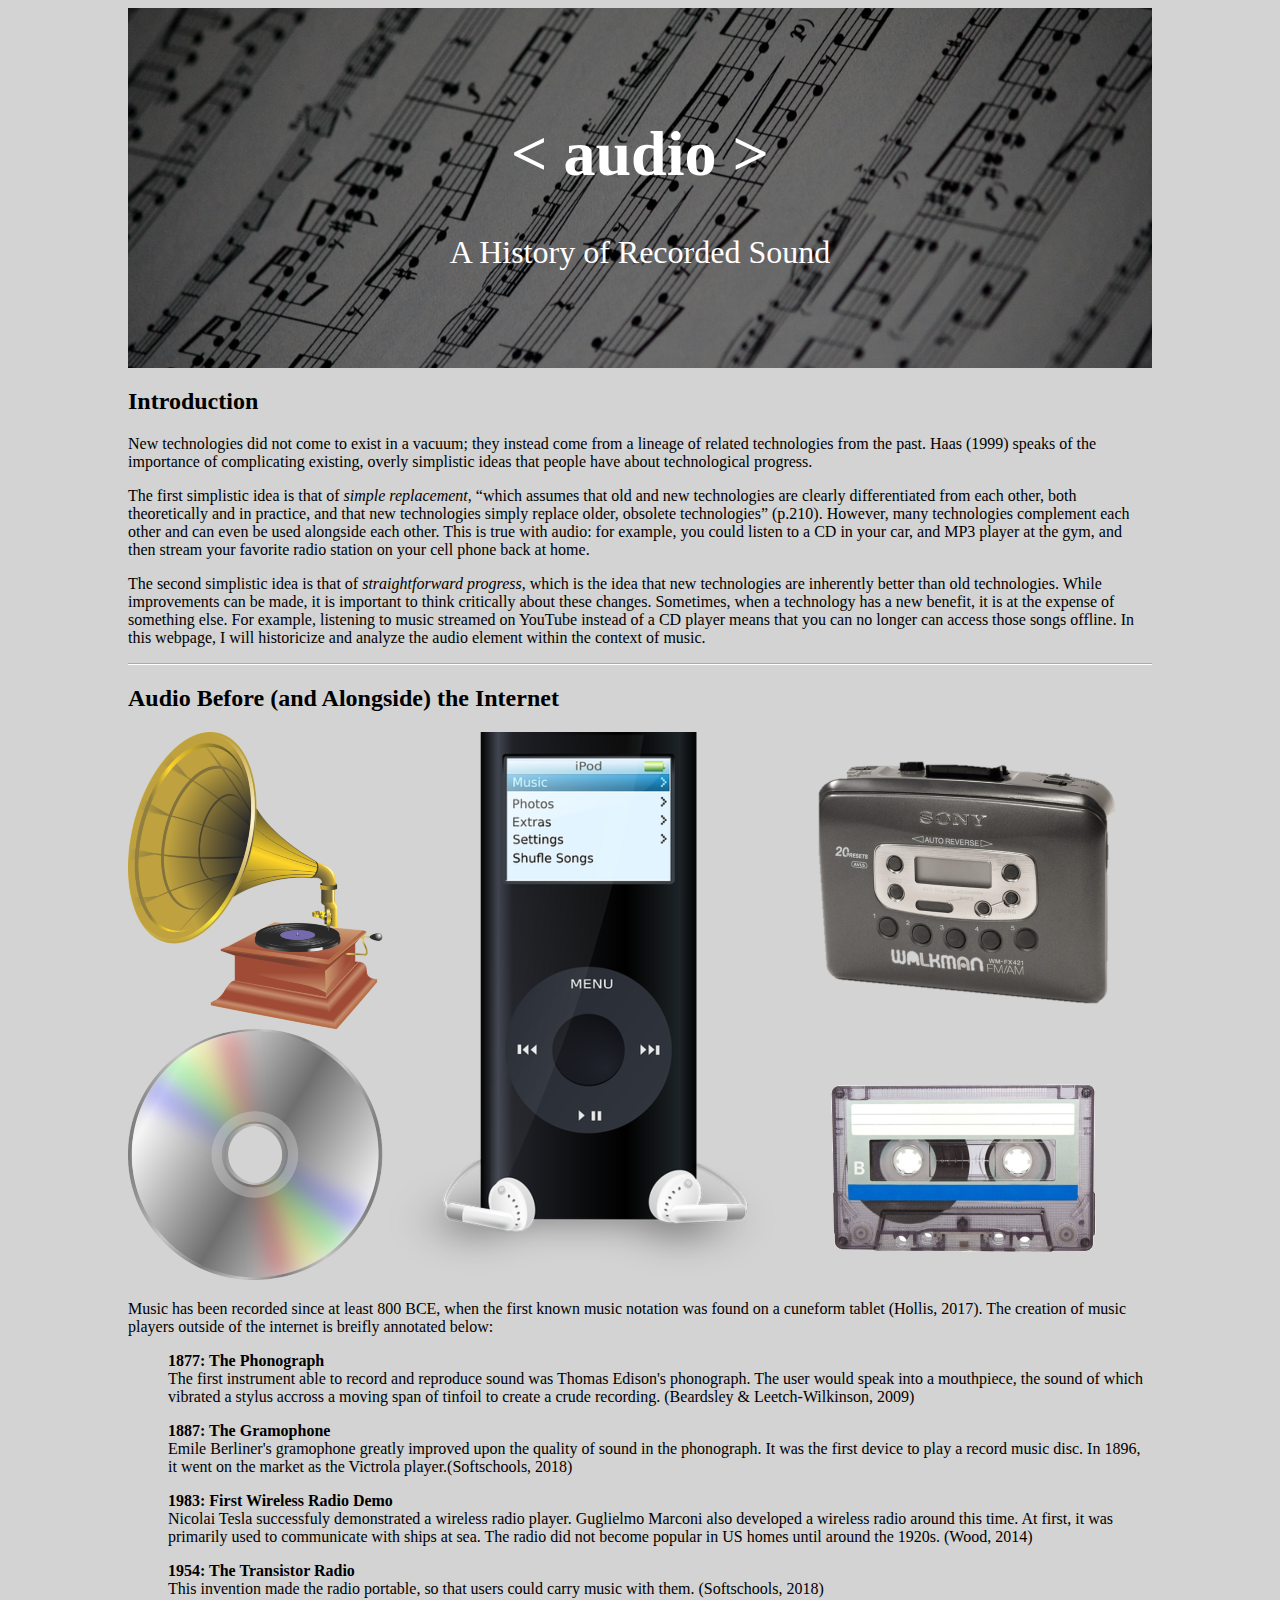
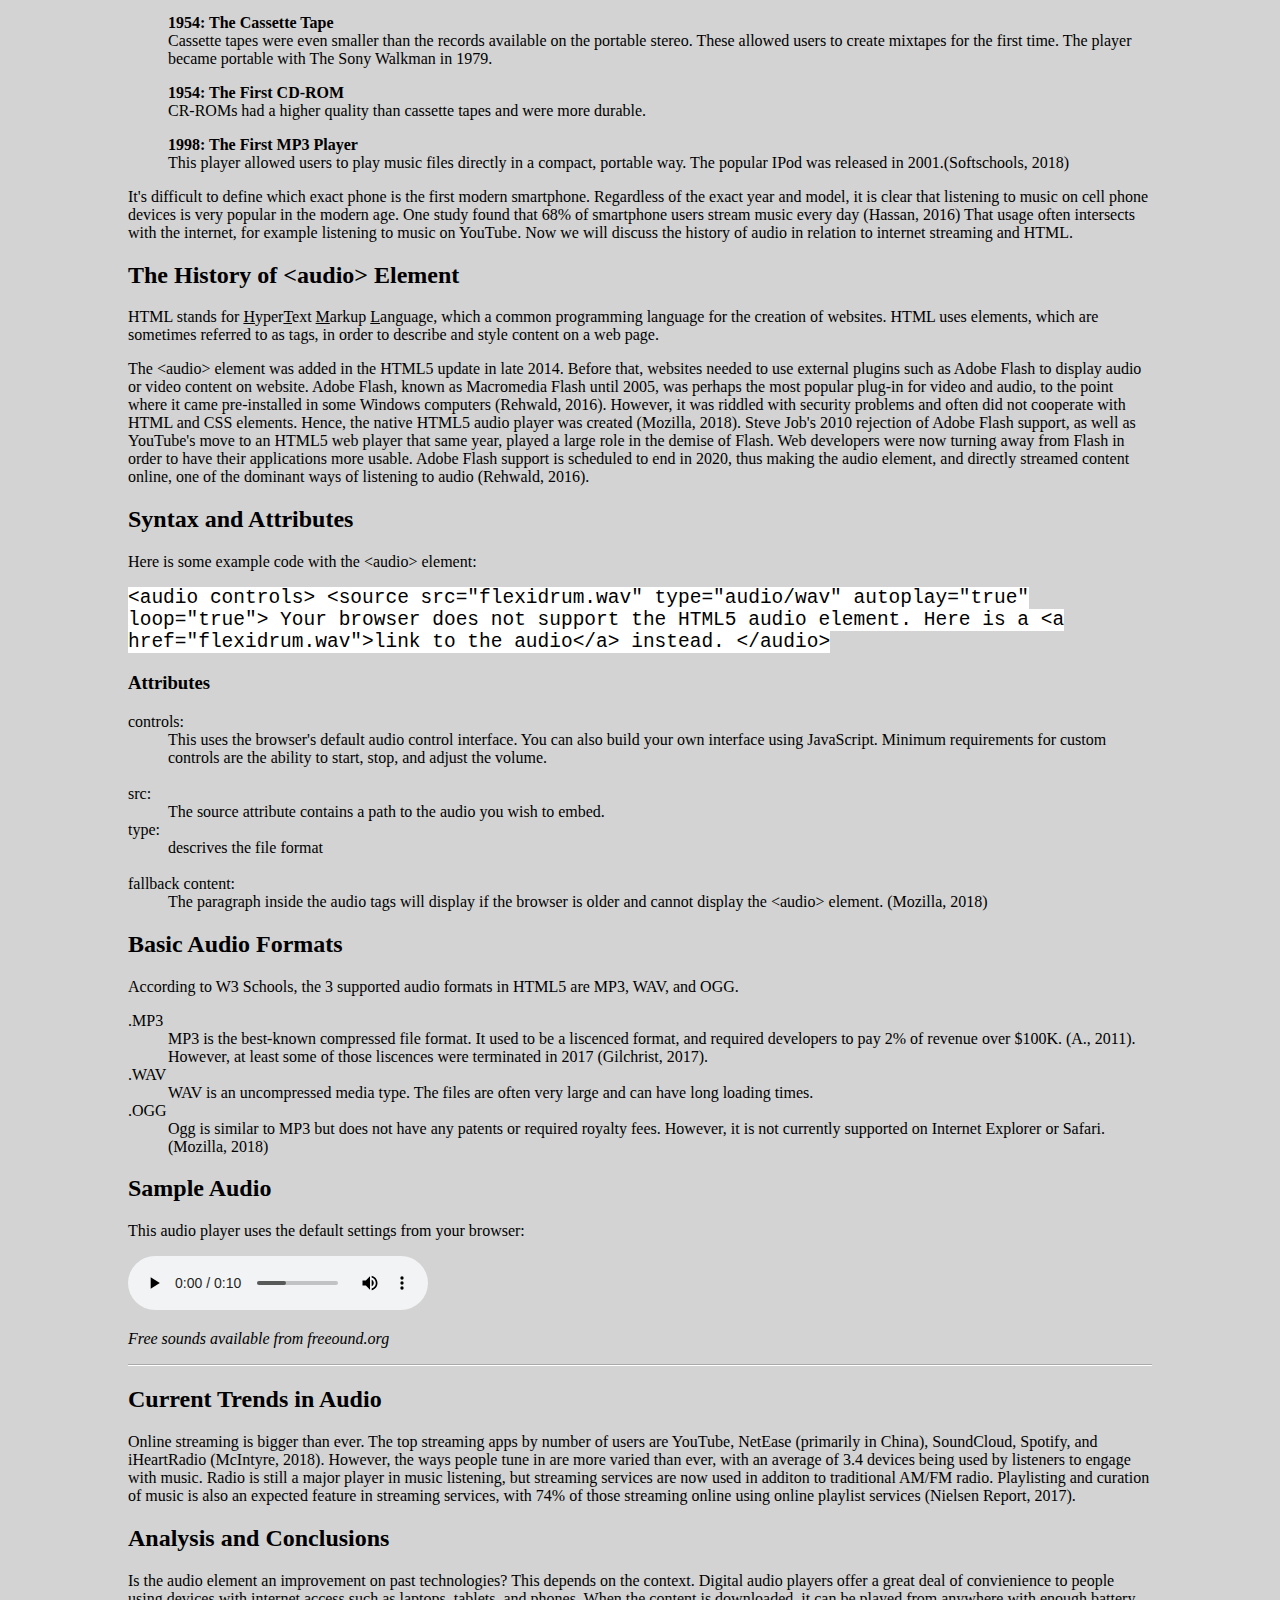
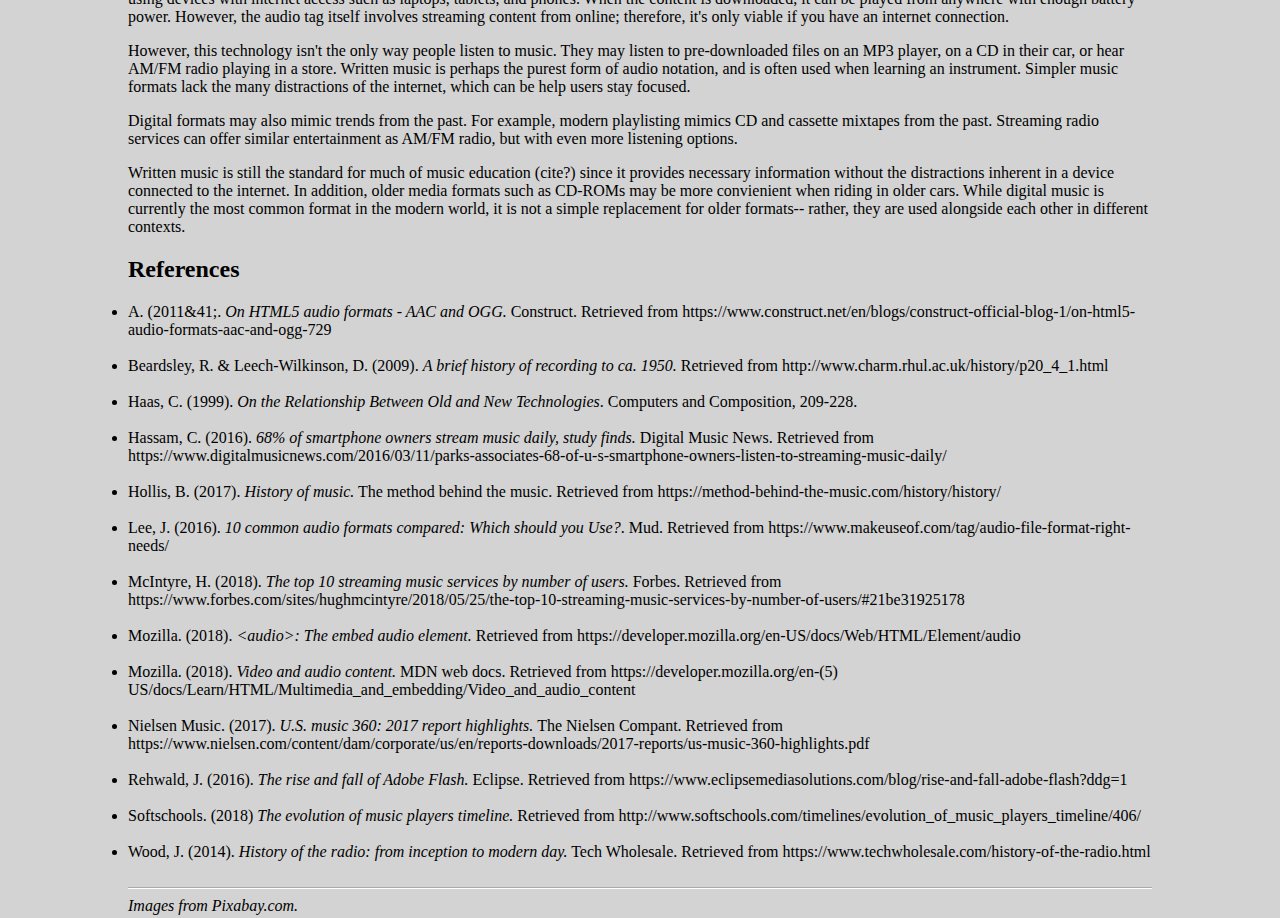
<file: index.html>
<!DOCTYPE HTML>
<html lang="en">
<head>
<meta charset="utf-8">
<title>&#60;audio&#62;: A History of Recorded Sound</title>
<link rel="stylesheet" href="styles.css">
</head>
    

<head>
    
</head>

<body>
    
<div class="hero-image">
  <div class="hero-text">
    <h1>&#60; audio &#62;</h1>
    <p>A History of Recorded Sound</p>
  </div>
</div>


<h2>Introduction</h2>
<p>
New technologies did not come to exist in a vacuum; they instead come from a lineage of related technologies from the past. Haas (1999) speaks of the importance of complicating existing, overly simplistic ideas that people have about technological progress. 
    
<p> The first simplistic idea is that of <i>simple replacement</i>, “which assumes that old and new technologies are clearly differentiated from each other, both theoretically and in practice, and that new technologies simply replace older, obsolete technologies” (p.210). However, many technologies complement each other and can even be used alongside each other. This is true with audio: for example, you could listen to a CD in your car, and MP3 player at the gym, and then stream your favorite radio station on your cell phone back at home. </p>

<p> The second simplistic idea is that of <i>straightforward progress</i>, which is the idea that new technologies are inherently better than old technologies. While improvements can be made, it is important to think critically about these changes. Sometimes, when a technology has a new benefit, it is at the expense of something else. For example, listening to music streamed on YouTube instead of a CD player means that you can no longer can access those songs offline. In this webpage, I will historicize and analyze the audio element within the context of music. </p>

    <hr>
    
<h2>Audio Before (and Alongside) the Internet</h2>
    
    <img src="images/betterCollage2.png" alt="Collage of music players">
    
    <p> Music has been recorded since at least 800 BCE, when the first known music notation was found on a cuneform tablet (Hollis, 2017). The creation of music players outside of the internet is breifly annotated below:
        
    
    <ul><b>1877: The Phonograph</b><br> The first instrument able to record and reproduce sound was Thomas Edison's phonograph. The user would speak into a mouthpiece, the sound of which vibrated a stylus accross a moving span of tinfoil to create a crude recording. &#40;Beardsley & Leetch-Wilkinson, 2009&#41;</ul>
    
    <ul><b>1887: The Gramophone</b><br> Emile Berliner's gramophone greatly improved upon the quality of sound in the phonograph. It was the first device to play a record music disc. In 1896, it went on the market as the Victrola player.&#40;Softschools, 2018&#41;</ul>
    
    <ul><b>1983: First Wireless Radio Demo</b><br> Nicolai Tesla successfuly demonstrated a wireless radio player. Guglielmo Marconi also developed a wireless radio around this time. At first, it was primarily used to communicate with ships at sea. The radio did not become popular in US homes until around the 1920s. &#40;Wood, 2014&#41;</ul>
    
     <ul><b>1954: The Transistor Radio</b><br> This invention made the radio portable, so that users could carry music with them. &#40;Softschools, 2018&#41;</ul>
    
     <ul><b>1954: The Cassette Tape</b><br> Cassette tapes were even smaller than the records available on the portable stereo. These allowed users to create mixtapes for the first time. The player became portable with The Sony Walkman in 1979.</ul>
    
     <ul><b>1954: The First CD-ROM</b><br> CR-ROMs had a higher quality than cassette tapes and were more durable.</ul>
    
    <ul><b>1998: The First MP3 Player</b><br> This player allowed users to play music files directly in a compact, portable way. The popular IPod was released in 2001.&#40;Softschools, 2018&#41;</ul>
    
    <p> It's difficult to define which exact phone is the first modern smartphone. Regardless of the exact year and model, it is clear that listening to music on cell phone devices is very popular in the modern age. One study found that 68% of smartphone users stream music every day &#40;Hassan, 2016&#41; That usage often intersects with the internet, for example listening to music on YouTube. Now we will discuss the history of audio in relation to internet streaming and HTML. </p>
    


    
<h2>The History of &#60;audio&#62; Element</h2>
    
<p> HTML stands for <u>H</u>yper<u>T</u>ext <u>M</u>arkup <u>L</u>anguage, which a common programming language for the creation of websites. HTML uses elements, which are sometimes referred to as tags, in order to describe and style content on a web page.</p>
<p> The &#60;audio&#62; element was added in the HTML5 update in late 2014. Before that, websites needed to use external plugins such as Adobe Flash to display audio or video content on website. Adobe Flash, known as Macromedia Flash until 2005, was perhaps the most popular plug-in for video and audio, to the point where it came pre-installed in some Windows computers &#40;Rehwald, 2016&#41;. However, it was riddled with security problems and often did not cooperate with HTML and CSS elements. Hence, the native HTML5 audio player was created &#40;Mozilla, 2018&#41;. Steve Job's 2010 rejection of Adobe Flash support, as well as YouTube's move to an HTML5 web player that same year, played a large role in the demise of Flash. Web developers were now turning away from Flash in order to have their applications more usable. Adobe Flash support is scheduled to end in 2020, thus making the audio element, and directly streamed content online, one of the dominant ways of listening to audio &#40;Rehwald, 2016&#41;.
    </p>

    
<h2>Syntax and Attributes</h2>
    
<p>Here is some example code with the &#60;audio&#62; element:</p>
    
<code>
    &#60;audio controls&#62;
  &#60;source src="flexidrum.wav" type="audio/wav" autoplay="true" loop="true"&#62;
Your browser does not support the HTML5 audio element. Here is a &#60;a href="flexidrum.wav"&#62;link to the audio&#60;/a&#62; instead.
&#60;/audio&#62;
</code>
    
<br>

<h3>Attributes</h3>
    <dl>
        <dt>controls:</dt> <dd>This uses the browser's default audio control interface. You can also build your own interface using JavaScript. Minimum requirements for custom controls are the ability to start, stop, and adjust the volume.</dd>
        <br>
        <dt>src:</dt> <dd>The source attribute contains a path to the audio you wish to embed.</dd>
        <dt>type:</dt> <dd>descrives the file format</dd> 
        <br>
        <dt>fallback content:</dt> <dd>The paragraph inside the audio tags will display if the browser is older and cannot display the &#60;audio&#62; element. &#40;Mozilla, 2018&#41;</dd>
    
    </dl>


<h2>Basic Audio Formats</h2>
    <p>According to W3 Schools, the 3 supported audio formats in HTML5 are MP3, WAV, and OGG.</p>
<dl>
<dt>.MP3</dt><dd>MP3 is the best-known compressed file format. It used to be a liscenced format, and required developers to pay 2&#37; of revenue over $100K. &#40;A., 2011&#41;. However, at least some of those liscences were terminated in 2017 &#40;Gilchrist, 2017&#41;.<dd>
<dt>.WAV</dt><dd> WAV is an uncompressed media type. The files are often very large and can have long loading times.</dd>
<dt>.OGG</dt><dd>Ogg is similar to MP3 but does not have any patents or required royalty fees. However, it is not currently supported on Internet Explorer or Safari. &#40;Mozilla, 2018&#41;</dd>

</dl>
    
<h2> Sample Audio </h2>
<p>This audio player uses the default settings from your browser:</p>
<audio controls>
  <source src="flexidrum.wav" type="audio/wav" loop="true">
Your browser does not support the HTML5 audio element. Here is a <a href="flexidrum.wav">link to the audio</a> instead.
</audio>
<aside>
<p><i>Free sounds available from freeound.org</i></p>
    </aside>
    <hr>
    
<h2> Current Trends in Audio </h2>
    Online streaming is bigger than ever. The top streaming apps by number of users are YouTube, NetEase &#40;primarily in China&#41;, SoundCloud, Spotify, and iHeartRadio &#40;McIntyre, 2018&#41;. However, the ways people tune in are more varied than ever, with an average of 3.4 devices being used by listeners to engage with music. Radio is still a major player in music listening, but streaming services are now used in additon to traditional AM/FM radio. Playlisting and curation of music is also an expected feature in streaming services, with 74&#37; of those streaming online using online playlist services &#40;Nielsen Report, 2017&#41;.
    
<h2>Analysis and Conclusions</h2>

   <p> Is the audio element an improvement on past technologies? This depends on the context. Digital audio players offer a great deal of convienience to people using devices with internet access such as laptops, tablets, and phones. When the content is downloaded, it can be played from anywhere with enough battery power. However, the audio tag itself involves streaming content from online; therefore, it's only viable if you have an internet connection. 
       <p>
       However, this technology isn't the only way people listen to music. They may listen to pre-downloaded files on an MP3 player, on a CD in their car, or hear AM/FM radio playing in a store. Written music is perhaps the purest form of audio notation, and is often used when learning an instrument. Simpler music formats lack the many distractions of the internet, which can be help users stay focused.
           
           <p>Digital formats may also mimic trends from the past. For example, modern playlisting mimics CD and cassette mixtapes from the past. Streaming radio services can offer similar entertainment as AM/FM radio, but with even more listening options.</p>
       
       Written music is still the standard for much of music education &#40;cite?&#41; since it provides necessary information without the distractions inherent in a device connected to the internet. In addition, older media formats such as CD-ROMs may be more convienient when riding in older cars. While digital music is currently the most common format in the modern world, it is not a simple replacement for older formats-- rather, they are used alongside each other in different contexts.</p>
    

<h2>References</h2>
    
<li>A. &#40;2011&41;. <i>On HTML5 audio formats - AAC and OGG.</i> Construct. Retrieved from https://www.construct.net/en/blogs/construct-official-blog-1/on-html5-audio-formats-aac-and-ogg-729</li>
    <br>
    
    <li>Beardsley, R. & Leech-Wilkinson, D. &#40;2009&#41;. <i>A brief history of recording to ca. 1950.</i> Retrieved from http://www.charm.rhul.ac.uk/history/p20_4_1.html</li>
<br>
    
       <li>Haas, C. &#40;1999&#41;. <i>On the Relationship Between Old and New Technologies</i>. Computers and Composition, 209-228.</li>
<br>
       <li>Hassam, C. &#40;2016&#41;. <i>68&#37; of smartphone owners stream music daily, study finds.</i> Digital Music News. Retrieved from https://www.digitalmusicnews.com/2016/03/11/parks-associates-68-of-u-s-smartphone-owners-listen-to-streaming-music-daily/</li>
    <br>

      <li>Hollis, B. &#40;2017&#41;. <i>History of music.</i> The method behind the music. Retrieved from https://method-behind-the-music.com/history/history/</li>
    <br>
    
      <li>Lee, J. &#40;2016&#41;. <i>10 common audio formats compared: Which should you Use?</i>. Mud. Retrieved from https://www.makeuseof.com/tag/audio-file-format-right-needs/</li>
<br>
    
     <li>McIntyre, H. &#40;2018&#41;. <i>The top 10 streaming music services by number of users.</i> Forbes. Retrieved from https://www.forbes.com/sites/hughmcintyre/2018/05/25/the-top-10-streaming-music-services-by-number-of-users/#21be31925178</li>
    <br>
    
    <li>Mozilla. &#40;2018&#41;. <i>&#60;audio&#62;&#58; The embed audio element.</i> Retrieved from https://developer.mozilla.org/en-US/docs/Web/HTML/Element/audio</li>
<br>
  
    <li>Mozilla. &#40;2018&#41;. <i>Video and audio content.</i> MDN  web docs. Retrieved from https://developer.mozilla.org/en-(5) US/docs/Learn/HTML/Multimedia_and_embedding/Video_and_audio_content</li>
<br>

     <li>Nielsen Music. &#40;2017&#41;. <i> U.S. music 360: 2017 report highlights. </i> The Nielsen Compant. Retrieved from https://www.nielsen.com/content/dam/corporate/us/en/reports-downloads/2017-reports/us-music-360-highlights.pdf</li>
    <br>

   
    <li>Rehwald, J. &#40;2016&#41;. <i>The rise and fall of Adobe Flash.</i> Eclipse. Retrieved from https://www.eclipsemediasolutions.com/blog/rise-and-fall-adobe-flash?ddg=1</li>
    <br>
  
    <li>Softschools. &#40;2018&#41; <i>The evolution of music players timeline.</i> Retrieved from http://www.softschools.com/timelines/evolution_of_music_players_timeline/406/</li>
    <br>
    
    <li>Wood, J. &#40;2014&#41;. <i>History of the radio: from inception to modern day.</i> Tech Wholesale. Retrieved from https://www.techwholesale.com/history-of-the-radio.html</li>
    
    <br>
   

 
 
    
    <hr>
    
    <footer><i>Images from Pixabay.com.</i></footer>
    
    
</body>

</html>
</file>
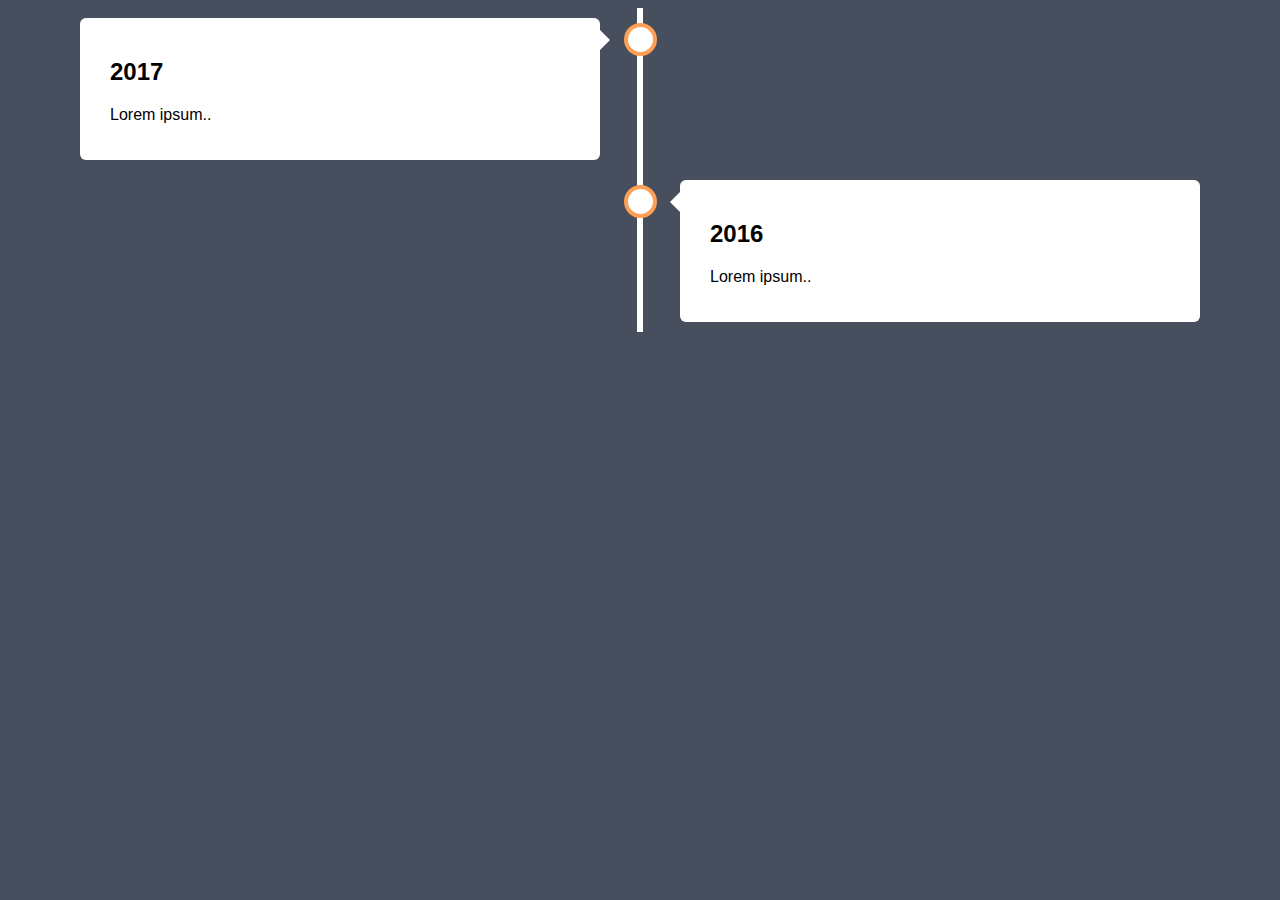
<file: timeline.html>
<!DOCTYPE HTML>
<html lang="en">
<head>
<meta charset="utf-8">
<title>&#60;audio&#62;: A History of Recorded Sound</title>
<link rel="stylesheet" href="timeline.css">
</head>
    

<head>
    
</head>

<body>


<div class="timeline">
  <div class="container left">
    <div class="content">
      <h2>2017</h2>
      <p>Lorem ipsum..</p>
    </div>
  </div>
  <div class="container right">
    <div class="content">
      <h2>2016</h2>
      <p>Lorem ipsum..</p>
    </div>
  </div>
</div>
    
    </body>
</html>
</file>
<file: styles.css>
body, html {
    height: 100%;
}

body {
    margin-left: 10%;
    margin-right: 10%;
    background-position: center;
}

html {
    background-color: lightgray;
}

code {
    font-size: 1.5em;
    background-color: white;
}

/* The hero image */
.hero-image {
    /* Use "linear-gradient" to add a darken background effect to the image (photographer.jpg). This will make the text easier to read */
    background-image: linear-gradient(rgba(0, 0, 0, 0.5), rgba(0, 0, 0, 0.5)), url("images/musicSheetSmaller.jpg");

    /* Set a specific height */
    height: 40%;

    /* Position and center the image to scale nicely on all screens */
    background-position: center;
    background-repeat: no-repeat;
    background-size: cover;
    position: relative;
}

/* Place text in the middle of the image */
.hero-text {
    text-align: center;
    position: absolute;
    top: 50%;
    left: 50%;
    transform: translate(-50%, -50%);
    color: white;
    font-size: 2em;
}


/* Horizontal line break I may or may not use */

 hr {
       display: block;
       position: relative;
       padding: 0;
       margin: 8px auto;
       height: 0;
       width: 100%;
       max-height: 0;
       font-size: 1px;
       line-height: 0;
       clear: both;
       border: none;
       border-top: 1px solid #aaaaaa;
       border-bottom: 1px solid #ffffff;
</file>
<file: timeline.css>
* {
  box-sizing: border-box;
}

/* Set a background color */
body {
  background-color: #474e5d;
  font-family: Helvetica, sans-serif;
}

/* The actual timeline (the vertical ruler) */
.timeline {
  position: relative;
  max-width: 1200px;
  margin: 0 auto;
}

/* The actual timeline (the vertical ruler) */
.timeline::after {
  content: '';
  position: absolute;
  width: 6px;
  background-color: white;
  top: 0;
  bottom: 0;
  left: 50%;
  margin-left: -3px;
}

/* Container around content */
.container {
  padding: 10px 40px;
  position: relative;
  background-color: inherit;
  width: 50%;
}

/* The circles on the timeline */
.container::after {
  content: '';
  position: absolute;
  width: 25px;
  height: 25px;
  right: -17px;
  background-color: white;
  border: 4px solid #FF9F55;
  top: 15px;
  border-radius: 50%;
  z-index: 1;
}

/* Place the container to the left */
.left {
  left: 0;
}

/* Place the container to the right */
.right {
  left: 50%;
}

/* Add arrows to the left container (pointing right) */
.left::before {
  content: " ";
  height: 0;
  position: absolute;
  top: 22px;
  width: 0;
  z-index: 1;
  right: 30px;
  border: medium solid white;
  border-width: 10px 0 10px 10px;
  border-color: transparent transparent transparent white;
}

/* Add arrows to the right container (pointing left) */
.right::before {
  content: " ";
  height: 0;
  position: absolute;
  top: 22px;
  width: 0;
  z-index: 1;
  left: 30px;
  border: medium solid white;
  border-width: 10px 10px 10px 0;
  border-color: transparent white transparent transparent;
}

/* Fix the circle for containers on the right side */
.right::after {
  left: -16px;
}

/* The actual content */
.content {
  padding: 20px 30px;
  background-color: white;
  position: relative;
  border-radius: 6px;
}

/* Media queries - Responsive timeline on screens less than 600px wide */
@media screen and (max-width: 600px) {
/* Place the timelime to the left */
  .timeline::after {
    left: 31px;
  }

/* Full-width containers */
  .container {
    width: 100%;
    padding-left: 70px;
    padding-right: 25px;
  }

/* Make sure that all arrows are pointing leftwards */
  .container::before {
    left: 60px;
    border: medium solid white;
    border-width: 10px 10px 10px 0;
    border-color: transparent white transparent transparent;
  }

/* Make sure all circles are at the same spot */
  .left::after, .right::after {
    left: 15px;
  }

/* Make all right containers behave like the left ones */
  .right {
    left: 0%;
  }
}
</file>
